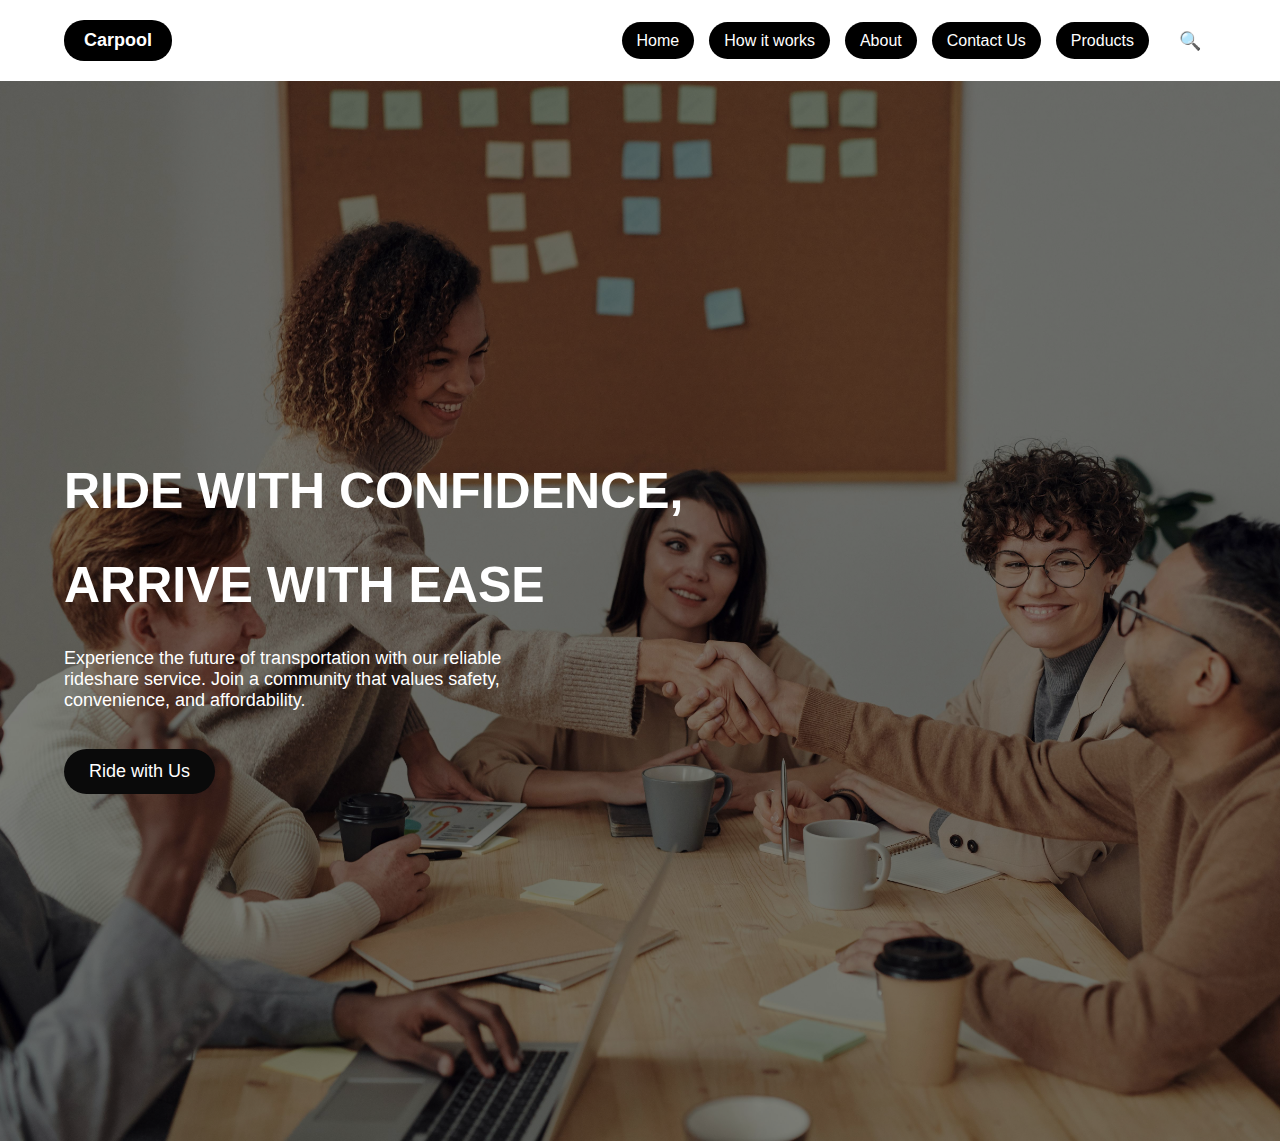
<file: index.html>
<!DOCTYPE html>
<html lang="en">
<head>
    <meta charset="UTF-8">
    <meta name="viewport" content="width=device-width, initial-scale=1.0">
    <title>Carpool - Homepage</title>
    <link rel="stylesheet" href="project.css">
</head>
<body>
    <header>
        <div class="logo">Carpool</div>
        <nav>
            <ul>
                <li><a href="index.html">Home</a></li>
                <li><a href="how-it-works.html">How it works</a></li>
                <li><a href="about-us.html">About</a></li>
                <li><a href="contact-us.html">Contact Us</a></li>
                <li><a href="products.html">Products</a></li>
                <li><a href="" class="search-icon">&#128269;</a></li>
            </ul>
        </nav>
    </header>

    <section class="hero">
        <div class="hero-content">
            <h1>RIDE WITH CONFIDENCE,</h1>
            <h1>ARRIVE WITH EASE</h1>
            <p>Experience the future of transportation with our reliable rideshare service. Join a community that values safety, convenience, and affordability.</p>
            <a href="#" class="cta-btn">Ride with Us</a>
        </div>
    </section>
</body>
</html>
</file>
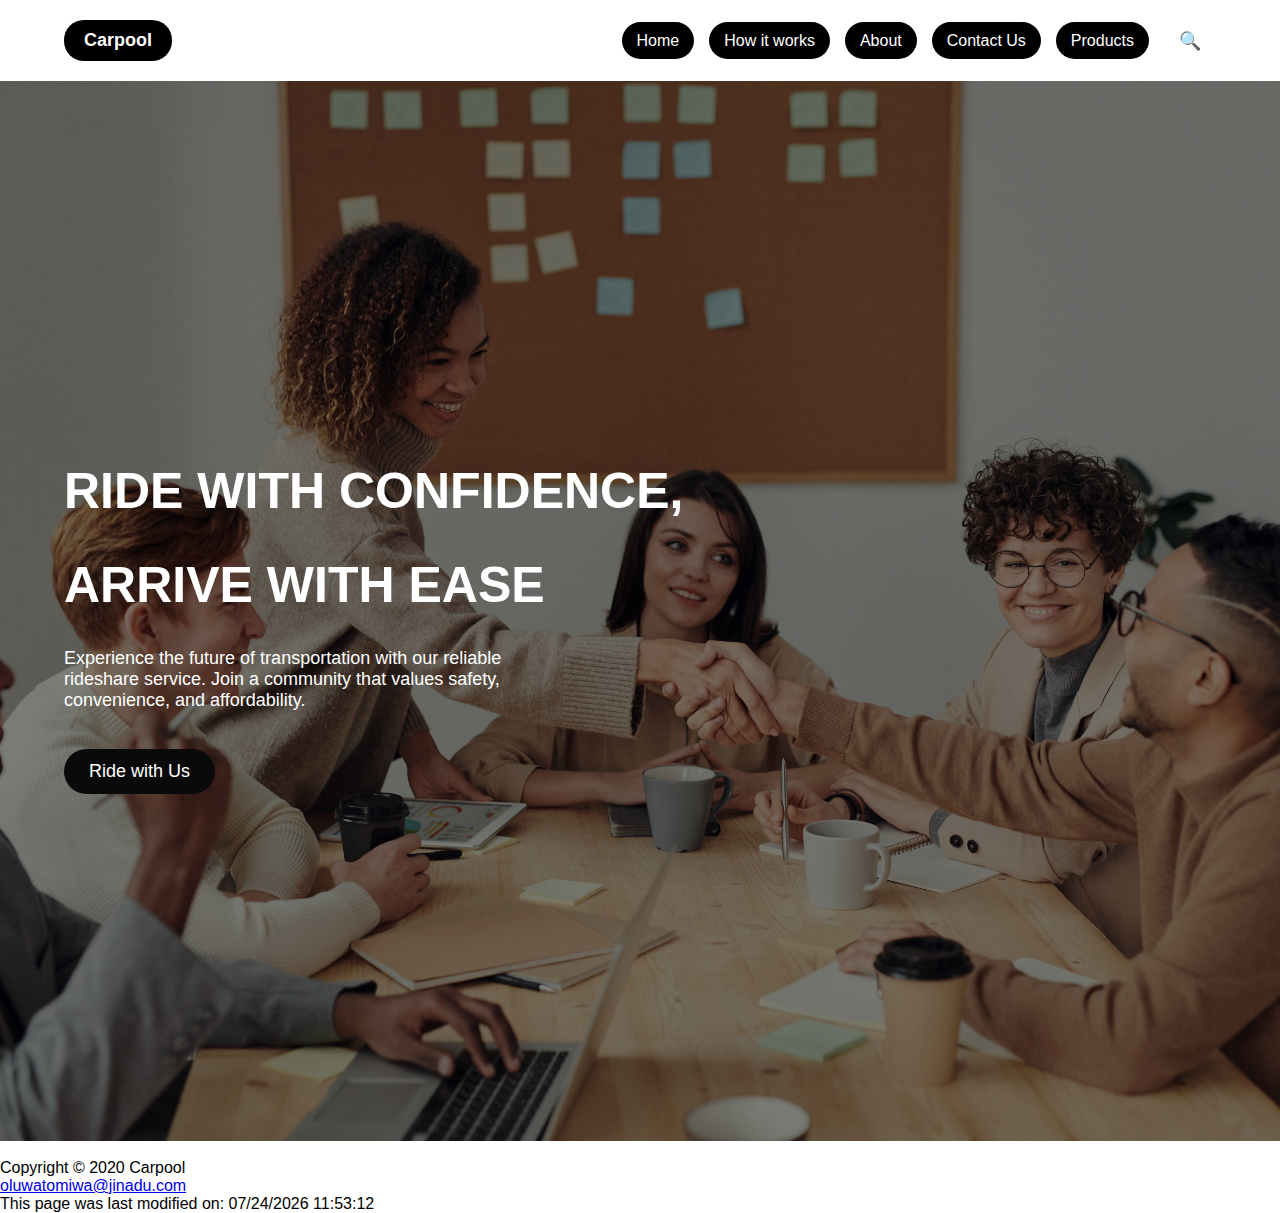
<file: CarPool Website/index.html>
<!DOCTYPE html>
<html lang="en">
<head>
    <meta charset="UTF-8">
    <meta name="viewport" content="width=device-width, initial-scale=1.0">
    <title>Carpool - Homepage</title>
    <meta name="description" content="Join Carpool, a student-friendly rideshare platform designed for safe, affordable, and convenient commuting with your peers.">
    <link rel="stylesheet" href="project.css">
</head>
<body>
    <header>
        <div class="logo">Carpool</div>
        <nav>
            <ul>
                <li><a href="index.html">Home</a></li>
                <li><a href="how-it-works.html">How it works</a></li>
                <li><a href="about-us.html">About</a></li>
                <li><a href="contact-us.html">Contact Us</a></li>
                <li><a href="products.html">Products</a></li>
                <li><a href="" class="search-icon">&#128269;</a></li>
            </ul>
        </nav>
    </header>

    <section class="hero">
        <div class="hero-content">
            <h1>RIDE WITH CONFIDENCE,</h1>
            <h1>ARRIVE WITH EASE</h1>
            <p>Experience the future of transportation with our reliable rideshare service. Join a community that values safety, convenience, and affordability.</p>
            <a href="#" class="cta-btn">Ride with Us</a>
        </div>
    </section>
    <footer>
        <br>
        Copyright &copy; 2020 Carpool<br>
        <a href="mailto:oluwatomiwa@jinadu.com">oluwatomiwa@jinadu.com</a>
        <div>
            <script>
                document.write("This page was last modified on: " + document.lastModified);
            </script>
        </div>            
    </footer>
</body>
</html>
</file>
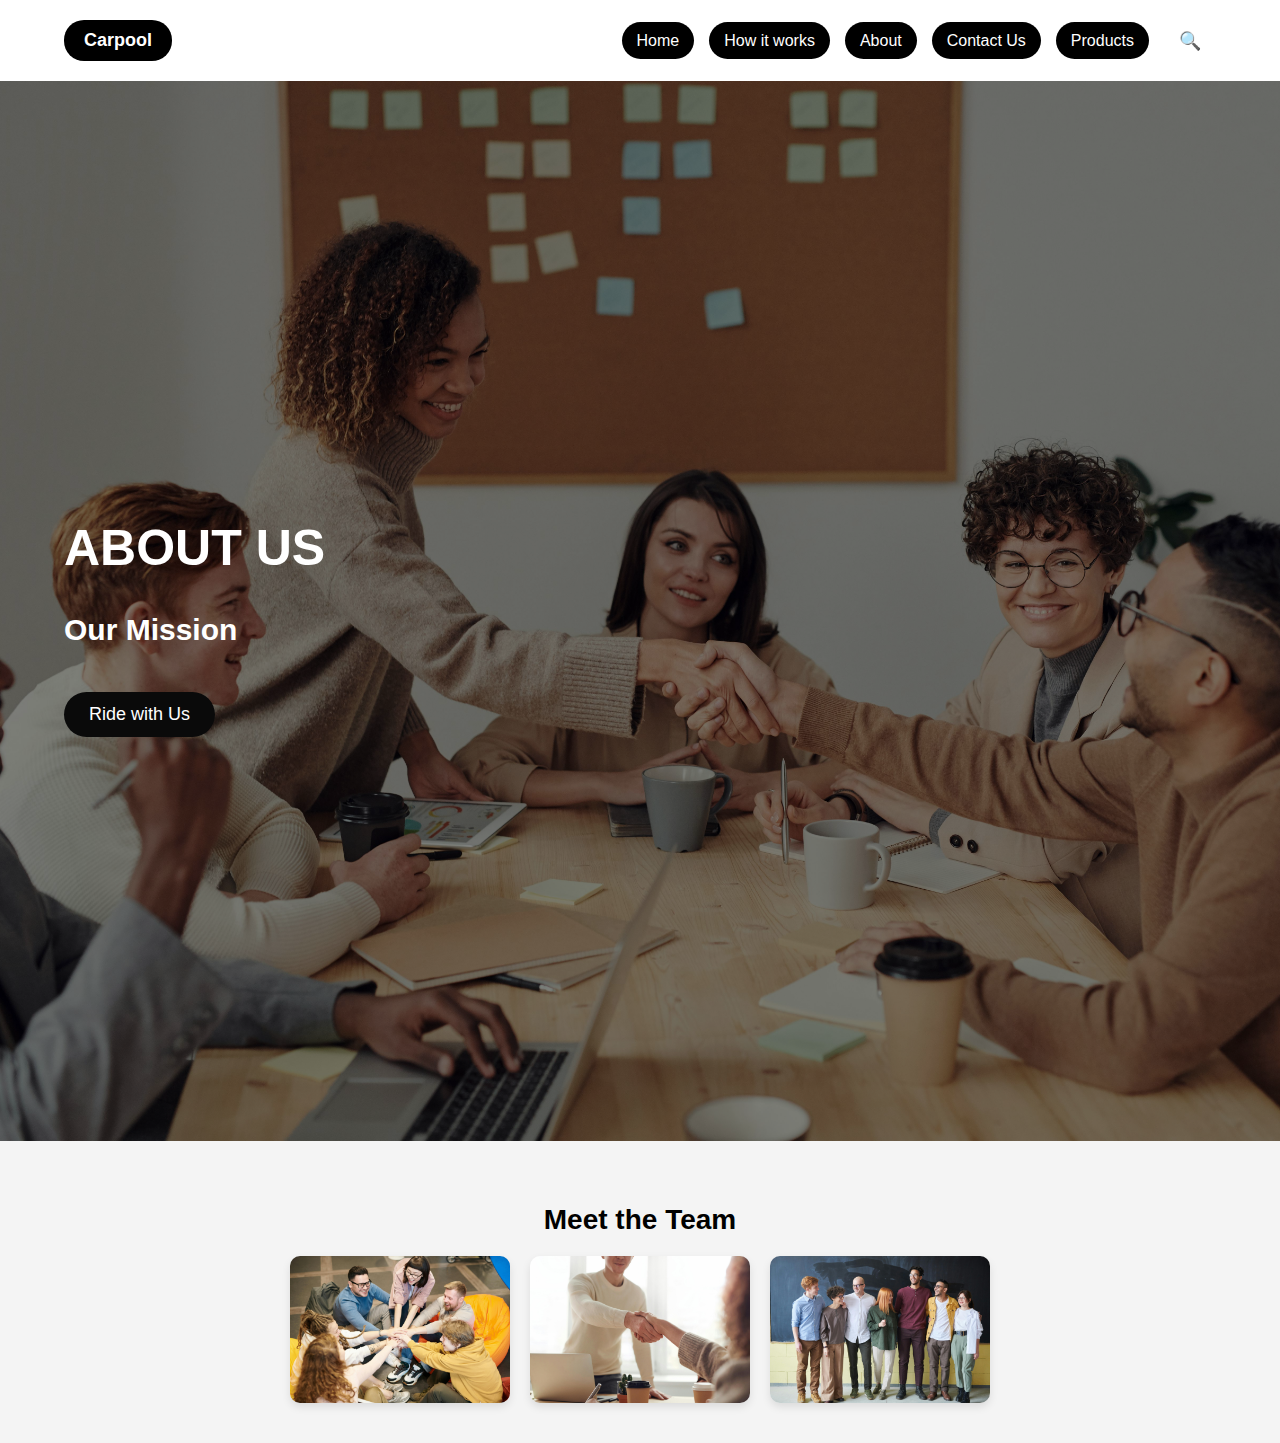
<file: about-us.html>
<!DOCTYPE html>
<html lang="en">
<head>
    <meta charset="UTF-8">
    <meta name="viewport" content="width=device-width, initial-scale=1.0">
    <title>Carpool - About Us</title>
    <link rel="stylesheet" href="project.css">
</head>
<body>
    <header>
        <div class="logo">Carpool</div>
        <nav>
            <ul>
                <li><a href="index.html">Home</a></li>
                <li><a href="how-it-works.html">How it works</a></li>
                <li><a href="about-us.html">About</a></li>
                <li><a href="contact-us.html">Contact Us</a></li>
                <li><a href="products.html">Products</a></li>
                <li><a href="" class="search-icon">&#128269;</a></li>
            </ul>
        </nav>
    </header>

    <!-- Hero Section -->
    <section class="hero">
        <div class="hero-content">
            <h1>ABOUT US</h1>
            <h2>Our Mission</h2>
            <a href="#" class="cta-btn">Ride with Us</a>
        </div>
    </section>

    <!-- Image Gallery Section -->
    <section class="image-gallery">
        <h2 style="text-align: center;">Meet the Team</h2>
        <div class="gallery-row">
            <img src="team1.jpg" alt="Team Member 1">
            <img src="team2.jpg" alt="Team Member 2">
            <img src="team3.jpg" alt="Team Member 3">
        </div>
    </section>
</body>
</html>
</file>
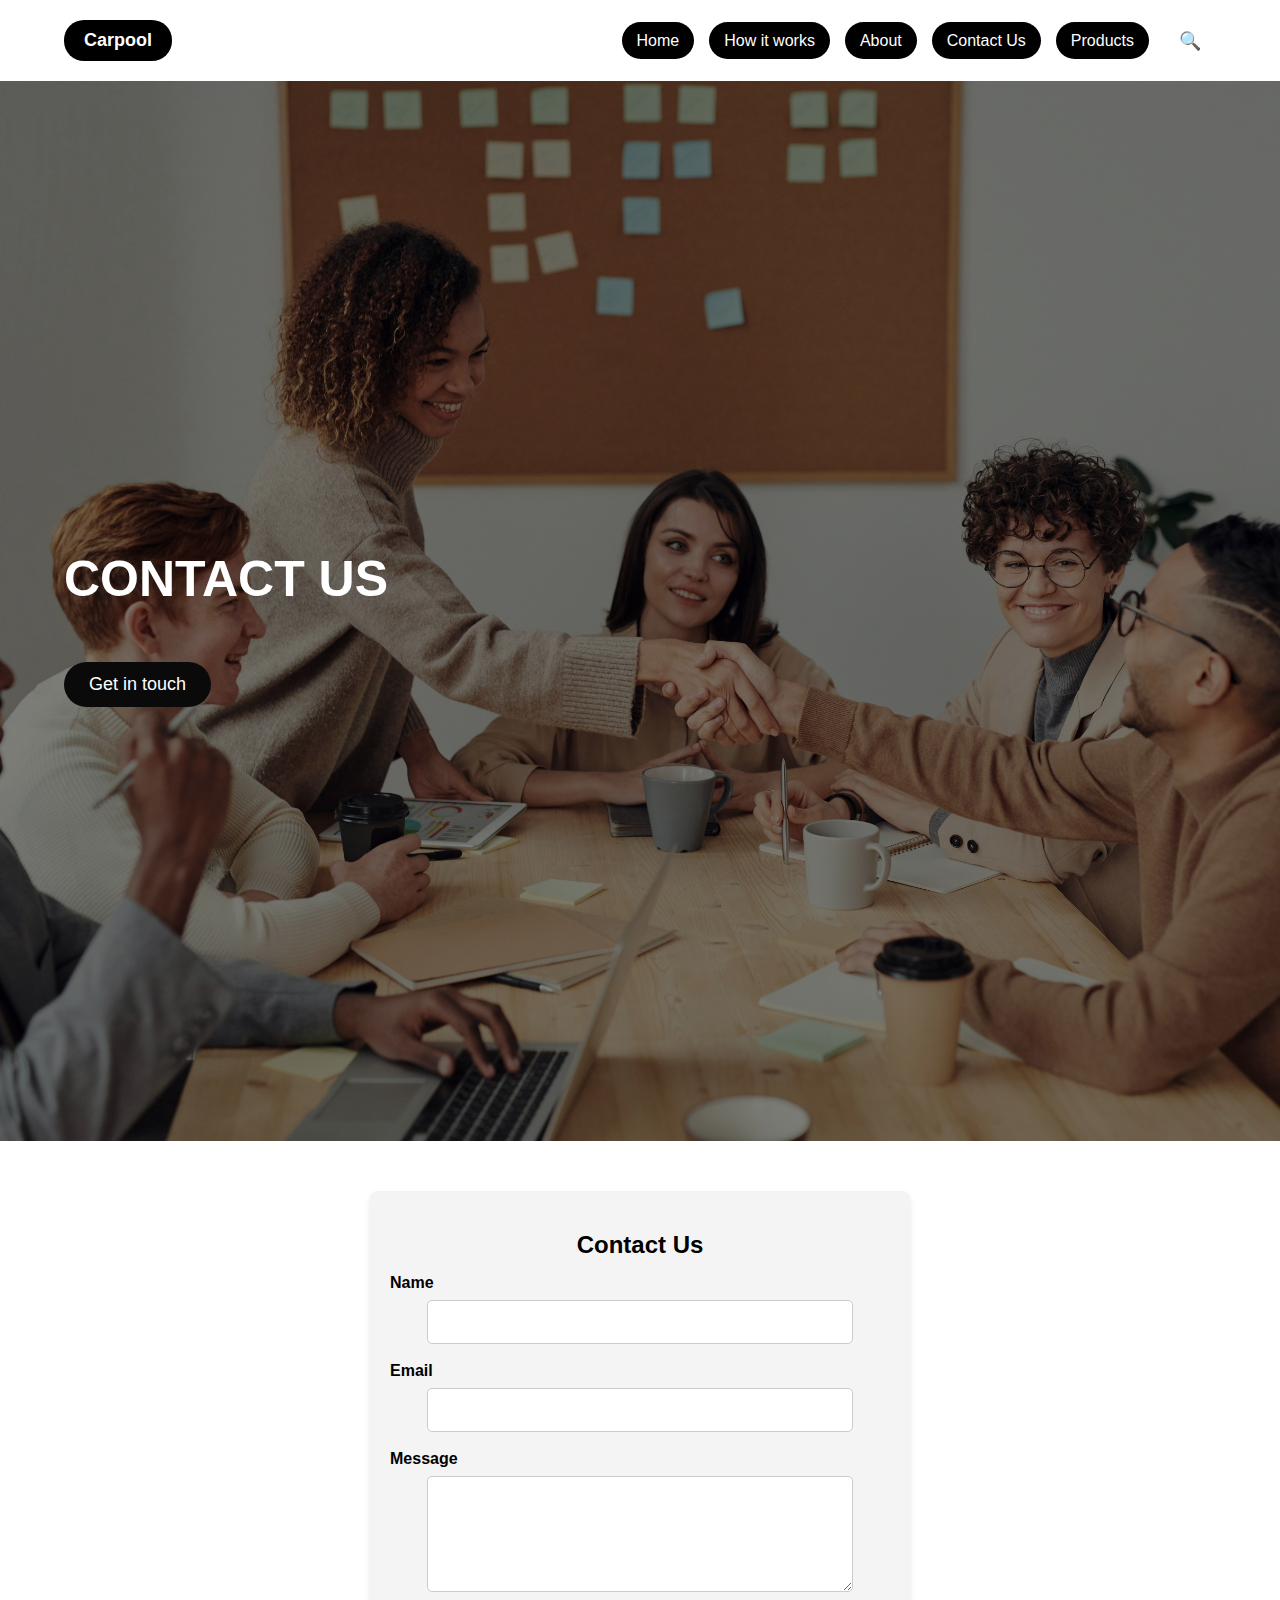
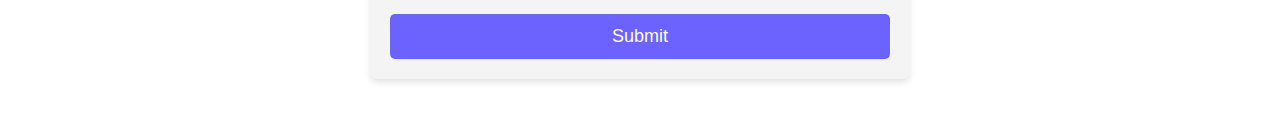
<file: contact-us.html>
<!DOCTYPE html>
<html lang="en">
<head>
    <meta charset="UTF-8">
    <meta name="viewport" content="width=device-width, initial-scale=1.0">
    <title>Carpool - Contact Us</title>
    <link rel="stylesheet" href="project.css">
</head>
<body>
    <header>
        <div class="logo">Carpool</div>
        <nav>
            <ul>
                <li><a href="index.html">Home</a></li>
                <li><a href="how-it-works.html">How it works</a></li>
                <li><a href="about-us.html">About</a></li>
                <li><a href="contact-us.html">Contact Us</a></li>
                <li><a href="products.html">Products</a></li>
                <li><a href="" class="search-icon">&#128269;</a></li>
            </ul>
        </nav>
    </header>

    <section class="hero">
        <div class="hero-content">
            <h1>CONTACT US</h1>
            <a href="#contact-form" class="cta-btn">Get in touch</a>
        </div>
    </section>

    <section id="contact-form" class="form-container">
        <h2>Contact Us</h2>
        <form method="post" action="https://webdevbasics.net/scripts/demo.php">
            <label for="name">Name</label>
            <input type="text" id="name" name="name" required>

            <label for="email">Email</label>
            <input type="email" id="email" name="email" required>

            <label for="message">Message</label>
            <textarea id="message" name="message" rows="5" required></textarea>

            <button type="submit">Submit</button>
        </form>
    </section>
</body>
</html>
</file>
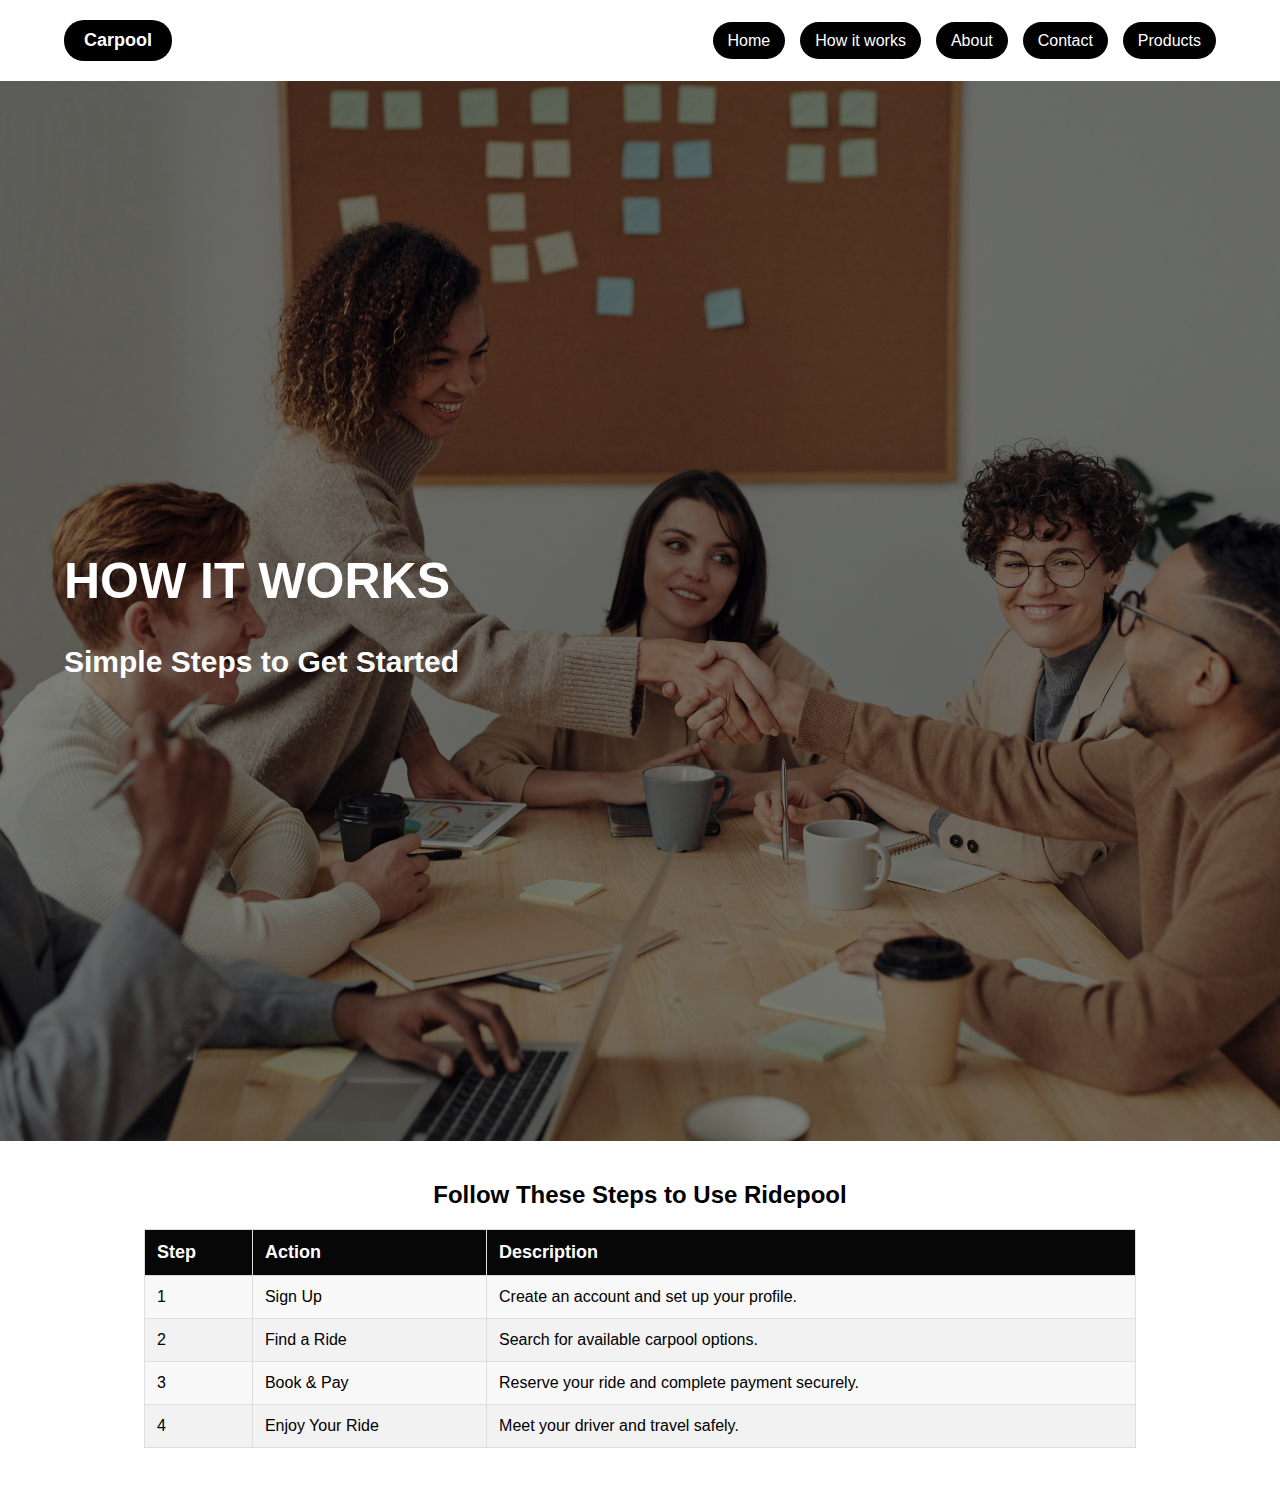
<file: how-it-works.html>
<!DOCTYPE html>
<html lang="en">
<head>
    <meta charset="UTF-8">
    <meta name="viewport" content="width=device-width, initial-scale=1.0">
    <title>How It Works - Carpool</title>
    <link rel="stylesheet" href="project.css">
</head>
<body>
    <header>
        <div class="logo">Carpool</div>
        <nav>
            <ul>
                <li><a href="index.html">Home</a></li>
                <li><a href="how-it-works.html">How it works</a></li>
                <li><a href="about-us.html">About</a></li>
                <li><a href="contact-us.html">Contact</a></li>
                <li><a href="products.html">Products</a></li>
            </ul>
        </nav>
    </header>

    <section class="hero">
        <div class="hero-content">
            <h1>HOW IT WORKS</h1>
            <h2>Simple Steps to Get Started</h2>
        </div>
    </section>

    <section class="steps">
        <h2>Follow These Steps to Use Ridepool</h2>
        <table class="how-it-works-table">
            <thead>
                <tr>
                    <th>Step</th>
                    <th>Action</th>
                    <th>Description</th>
                </tr>
            </thead>
            <tbody>
                <tr>
                    <td>1</td>
                    <td>Sign Up</td>
                    <td>Create an account and set up your profile.</td>
                </tr>
                <tr>
                    <td>2</td>
                    <td>Find a Ride</td>
                    <td>Search for available carpool options.</td>
                </tr>
                <tr>
                    <td>3</td>
                    <td>Book & Pay</td>
                    <td>Reserve your ride and complete payment securely.</td>
                </tr>
                <tr>
                    <td>4</td>
                    <td>Enjoy Your Ride</td>
                    <td>Meet your driver and travel safely.</td>
                </tr>
            </tbody>
        </table>
    </section>
</body>
</html>
</file>
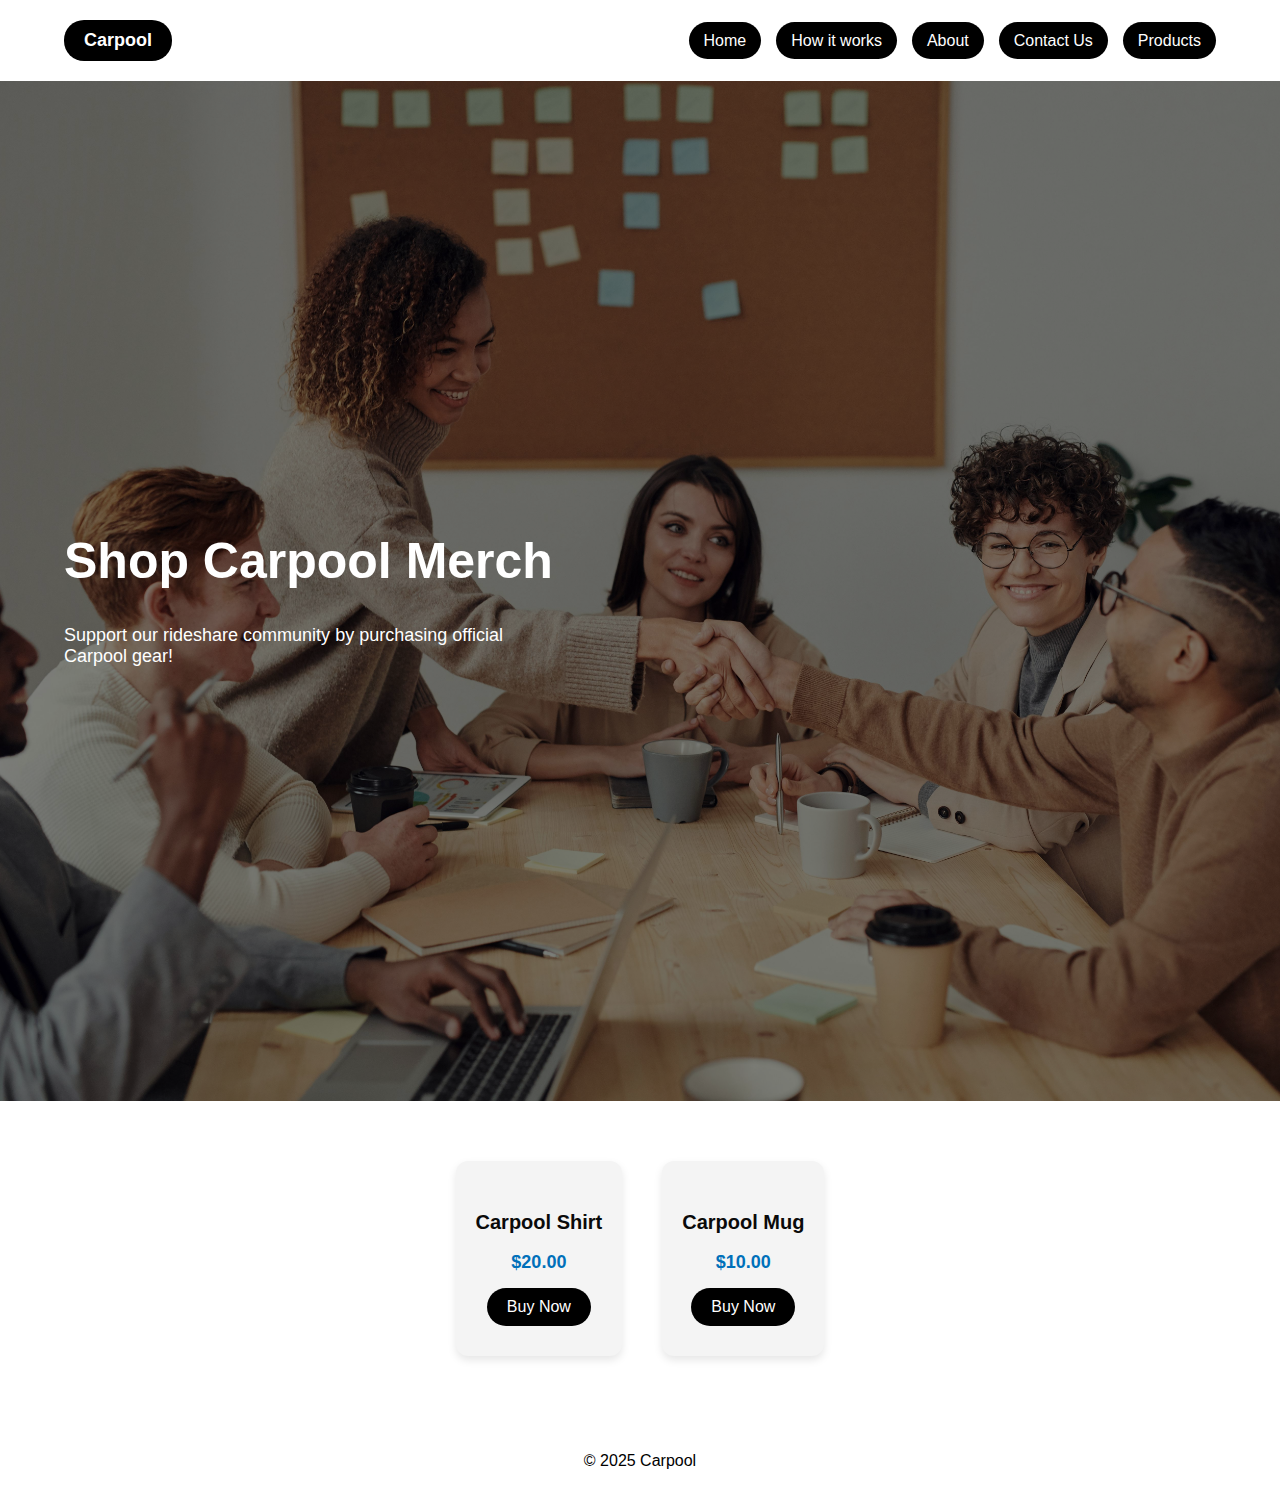
<file: products.html>
<!DOCTYPE html>
<html lang="en">
<head>
  <meta charset="UTF-8" />
  <meta name="viewport" content="width=device-width, initial-scale=1.0" />
  <title>Carpool - Products</title>
  <link rel="stylesheet" href="project.css" />
</head>
<body>
  <header>
    <div class="logo">Carpool</div>
    <nav>
      <ul>
        <li><a href="index.html">Home</a></li>
        <li><a href="how-it-works.html">How it works</a></li>
        <li><a href="about-us.html">About</a></li>
        <li><a href="contact-us.html">Contact Us</a></li>
        <li><a href="products.html" class="active">Products</a></li>
      </ul>
    </nav>
  </header>

  <!-- Hero Section with White Text on Dark Background -->
  <section class="hero product-hero">
    <div class="hero-content">
      <h1>Shop Carpool Merch</h1>
      <p>Support our rideshare community by purchasing official Carpool gear!</p>
    </div>
  </section>

  <!-- Products List -->
  <main class="products-section">
    <div class="product-card">
      <div class="product-info">
        <h3>Carpool Shirt</h3>
        <p class="price">$20.00</p>
        <form action="https://www.paypal.com/cgi-bin/webscr" method="post" target="_blank">
          <input type="hidden" name="cmd" value="_xclick" />
          <input type="hidden" name="business" value="soapier-sheave.6j@icloud.com" />
          <input type="hidden" name="item_name" value="Carpool Shirt" />
          <input type="hidden" name="amount" value="20.00" />
          <input type="hidden" name="currency_code" value="USD" />
          <input type="submit" value="Buy Now" class="paypal-button" />
        </form>
      </div>
    </div>

    <div class="product-card">
      <div class="product-info">
        <h3>Carpool Mug</h3>
        <p class="price">$10.00</p>
        <form action="https://www.paypal.com/cgi-bin/webscr" method="post" target="_blank">
          <input type="hidden" name="cmd" value="_xclick" />
          <input type="hidden" name="business" value="soapier-sheave.6j@icloud.com" />
          <input type="hidden" name="item_name" value="Carpool Mug" />
          <input type="hidden" name="amount" value="10.00" />
          <input type="hidden" name="currency_code" value="USD" />
          <input type="submit" value="Buy Now" class="paypal-button" />
        </form>
      </div>
    </div>
  </main>

  <footer>
    <p style="text-align:center; padding: 20px;">&copy; 2025 Carpool</p>
  </footer>
</body>
</html>
</file>
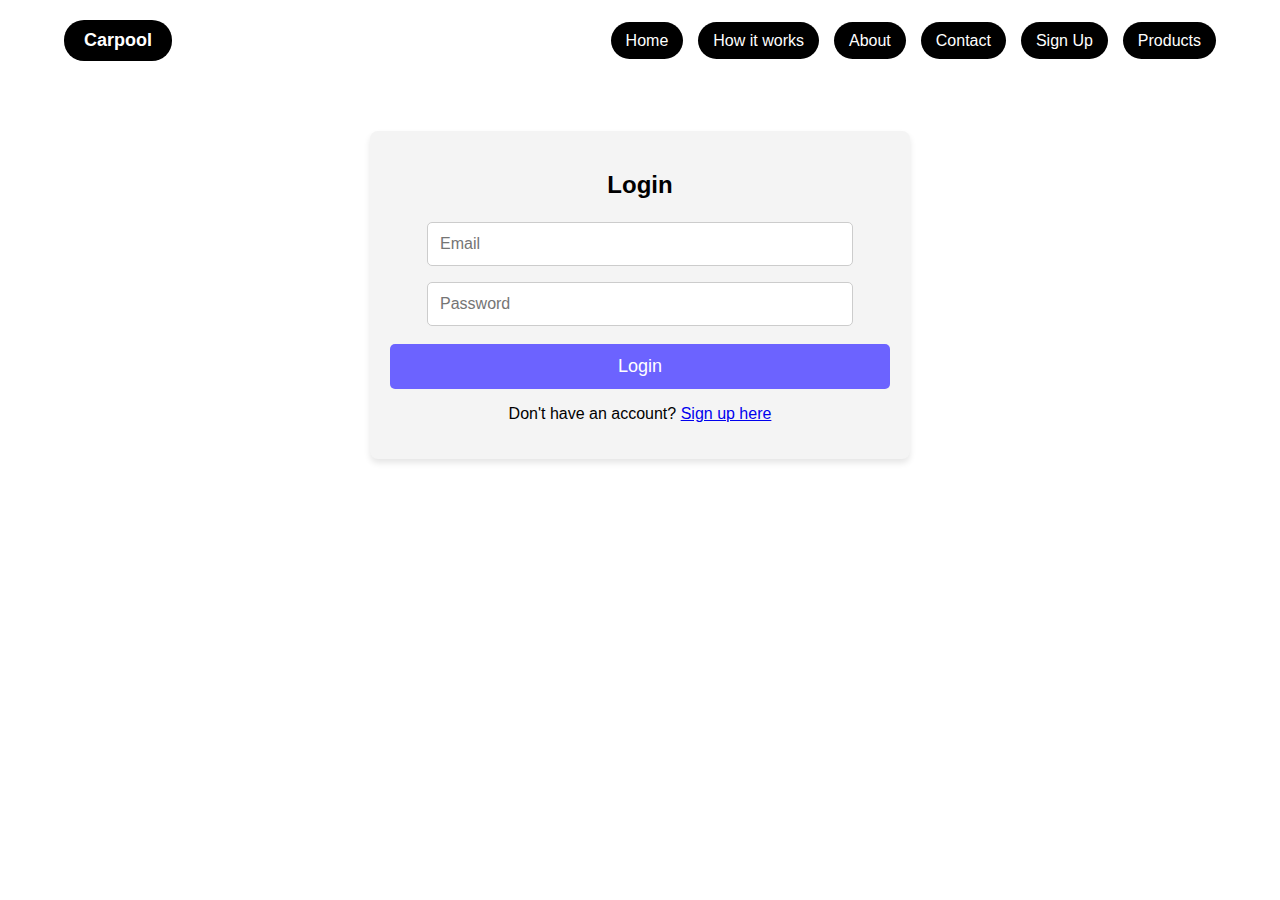
<file: sign-up-login.html>
<!DOCTYPE html>
<html lang="en">
<head>
    <meta charset="UTF-8">
    <meta name="viewport" content="width=device-width, initial-scale=1.0">
    <title>Carpool - Login</title>
    <link rel="stylesheet" href="project.css">
</head>
<body>
    <header>
        <div class="logo">Carpool</div>
        <nav>
            <ul>
                <li><a href="index.html">Home</a></li>
                <li><a href="how-it-works.html">How it works</a></li>
                <li><a href="about-us.html">About</a></li>
                <li><a href="contact-us.html">Contact</a></li>
                <li><a href="signup.html">Sign Up</a></li>
                <li><a href="products.html">Products</a></li>
            </ul>
        </nav>
    </header>

    <section class="form-container">
        <h2>Login</h2>
        <form action="login-process.php" method="POST">
            <input type="email" name="email" placeholder="Email" required>
            <input type="password" name="password" placeholder="Password" required>
            <button type="submit">Login</button>
        </form>
        <p>Don't have an account? <a href="sign-up-login.html">Sign up here</a></p>
    </section>
</body>
</html>
</file>
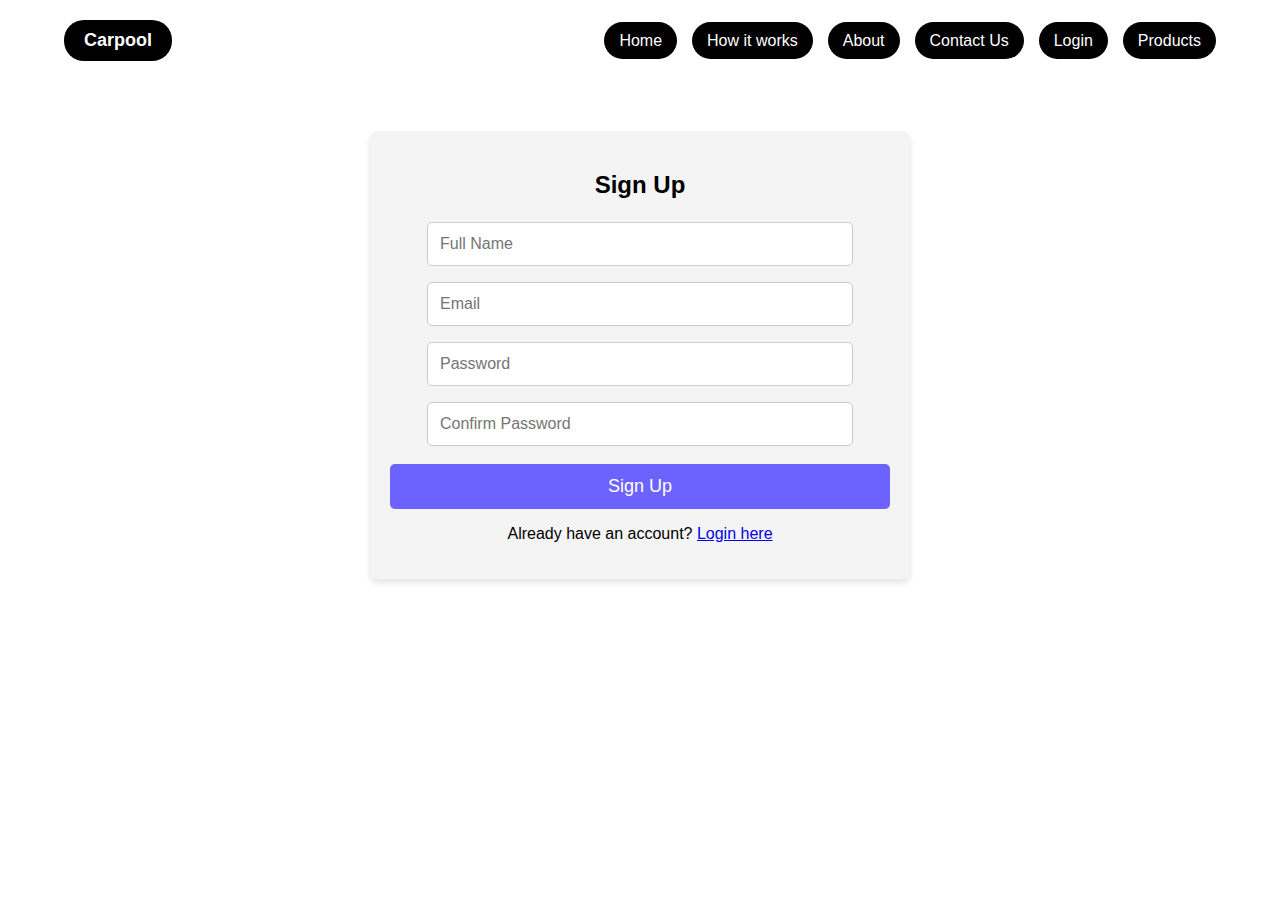
<file: signup.html>
<!DOCTYPE html>
<html lang="en">
<head>
    <meta charset="UTF-8">
    <meta name="viewport" content="width=device-width, initial-scale=1.0">
    <title>Carpool - Sign Up</title>
    <link rel="stylesheet" href="project.css">
</head>
<body>
    <header>
        <div class="logo">Carpool</div>
        <nav>
            <ul>
                <li><a href="index.html">Home</a></li>
                <li><a href="how-it-works.html">How it works</a></li>
                <li><a href="about-us.html">About</a></li>
                <li><a href="contact-us.html">Contact Us</a></li>
                <li><a href="login.html">Login</a></li>
                <li><a href="products.html">Products</a></li>
            </ul>
        </nav>
    </header>

    <section class="form-container">
        <h2>Sign Up</h2>
        <form action="signup-process.php" method="POST">
            <input type="text" name="fullname" placeholder="Full Name" required>
            <input type="email" name="email" placeholder="Email" required>
            <input type="password" name="password" placeholder="Password" required>
            <input type="password" name="confirm_password" placeholder="Confirm Password" required>
            <button type="submit">Sign Up</button>
        </form>
        <p>Already have an account? <a href="login.html">Login here</a></p>
    </section>
</body>
</html>
</file>
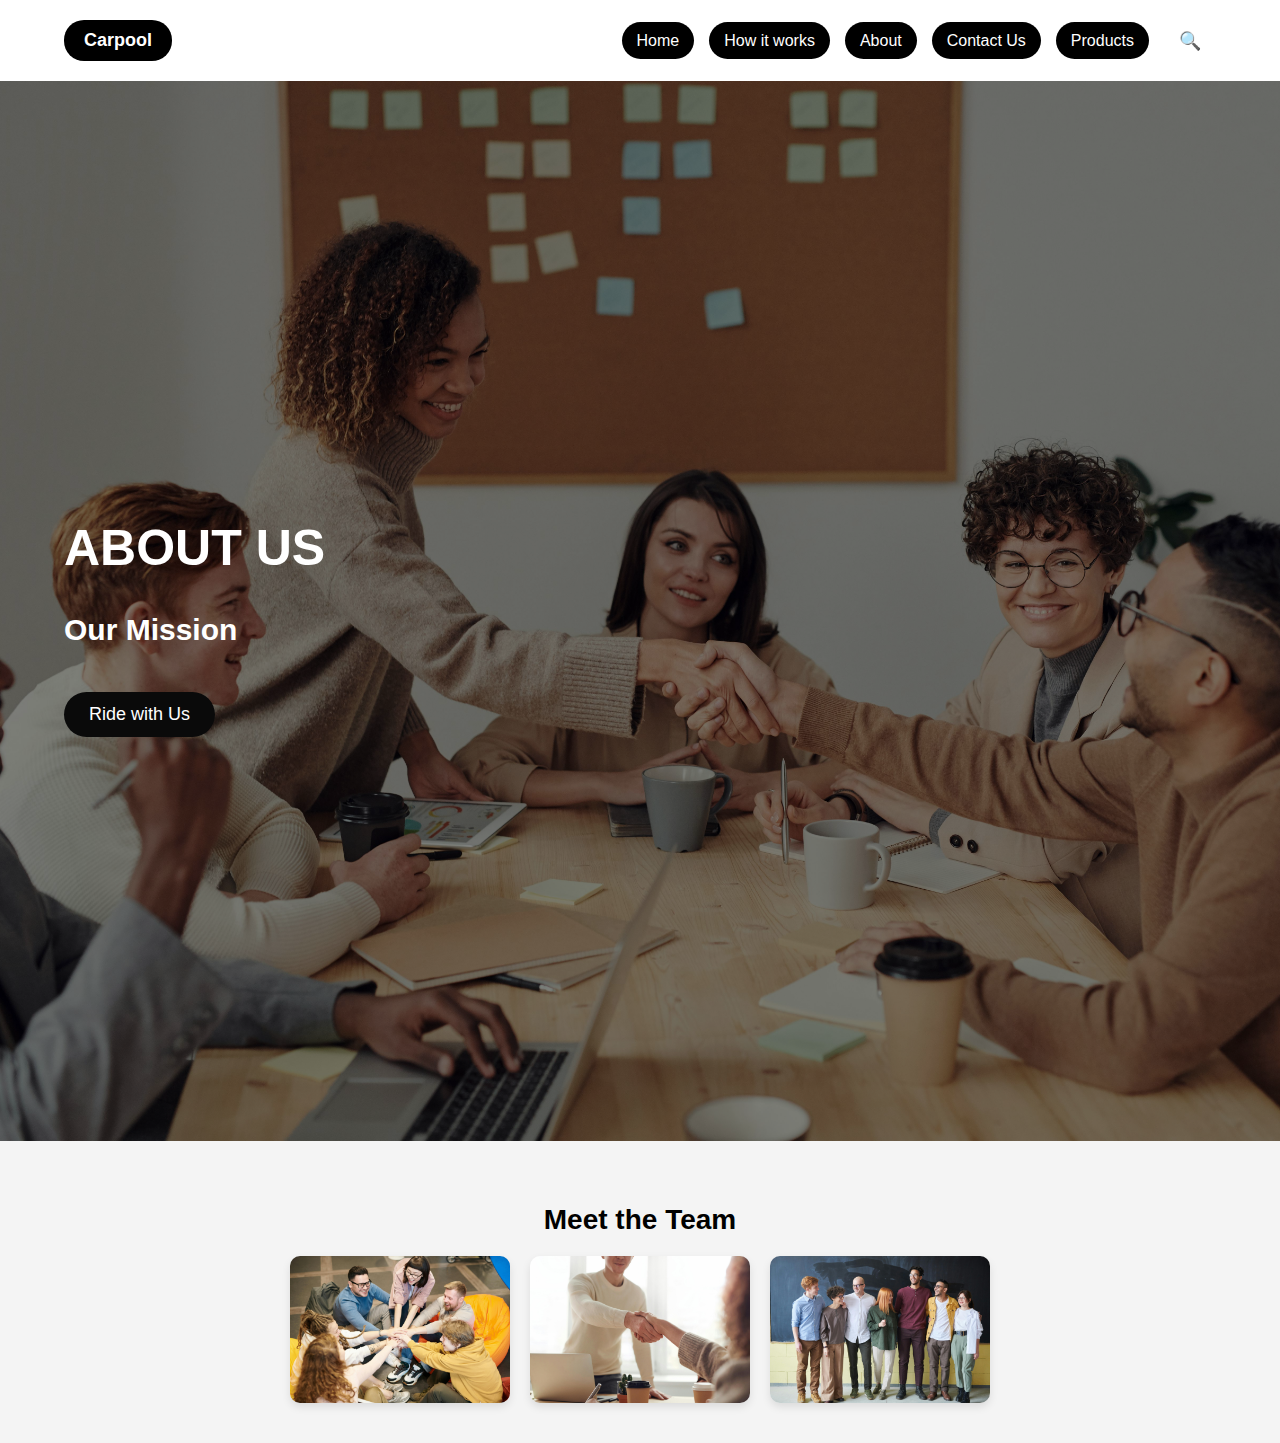
<file: CarPool Website/about-us.html>
<!DOCTYPE html>
<html lang="en">
<head>
    <meta charset="UTF-8">
    <meta name="viewport" content="width=device-width, initial-scale=1.0">
    <title>Carpool - About Us</title>
    <meta name="description" content="Learn about Carpool's mission to create a reliable and community-driven ridesharing solution for students and daily commuters.">
    <link rel="stylesheet" href="project.css">
</head>
<body>
    <header>
        <div class="logo">Carpool</div>
        <nav>
            <ul>
                <li><a href="index.html">Home</a></li>
                <li><a href="how-it-works.html">How it works</a></li>
                <li><a href="about-us.html">About</a></li>
                <li><a href="contact-us.html">Contact Us</a></li>
                <li><a href="products.html">Products</a></li>
                <li><a href="" class="search-icon">&#128269;</a></li>
            </ul>
        </nav>
    </header>

    <!-- Hero Section -->
    <section class="hero">
        <div class="hero-content">
            <h1>ABOUT US</h1>
            <h2>Our Mission</h2>
            <a href="#" class="cta-btn">Ride with Us</a>
        </div>
    </section>

    <!-- Image Gallery Section -->
    <section class="image-gallery">
        <h2 style="text-align: center;">Meet the Team</h2>
        <div class="gallery-row">
            <img src="team1.jpg" alt="Team Member 1">
            <img src="team2.jpg" alt="Team Member 2">
            <img src="team3.jpg" alt="Team Member 3">
        </div>
    </section>
</body>
</html>
</file>
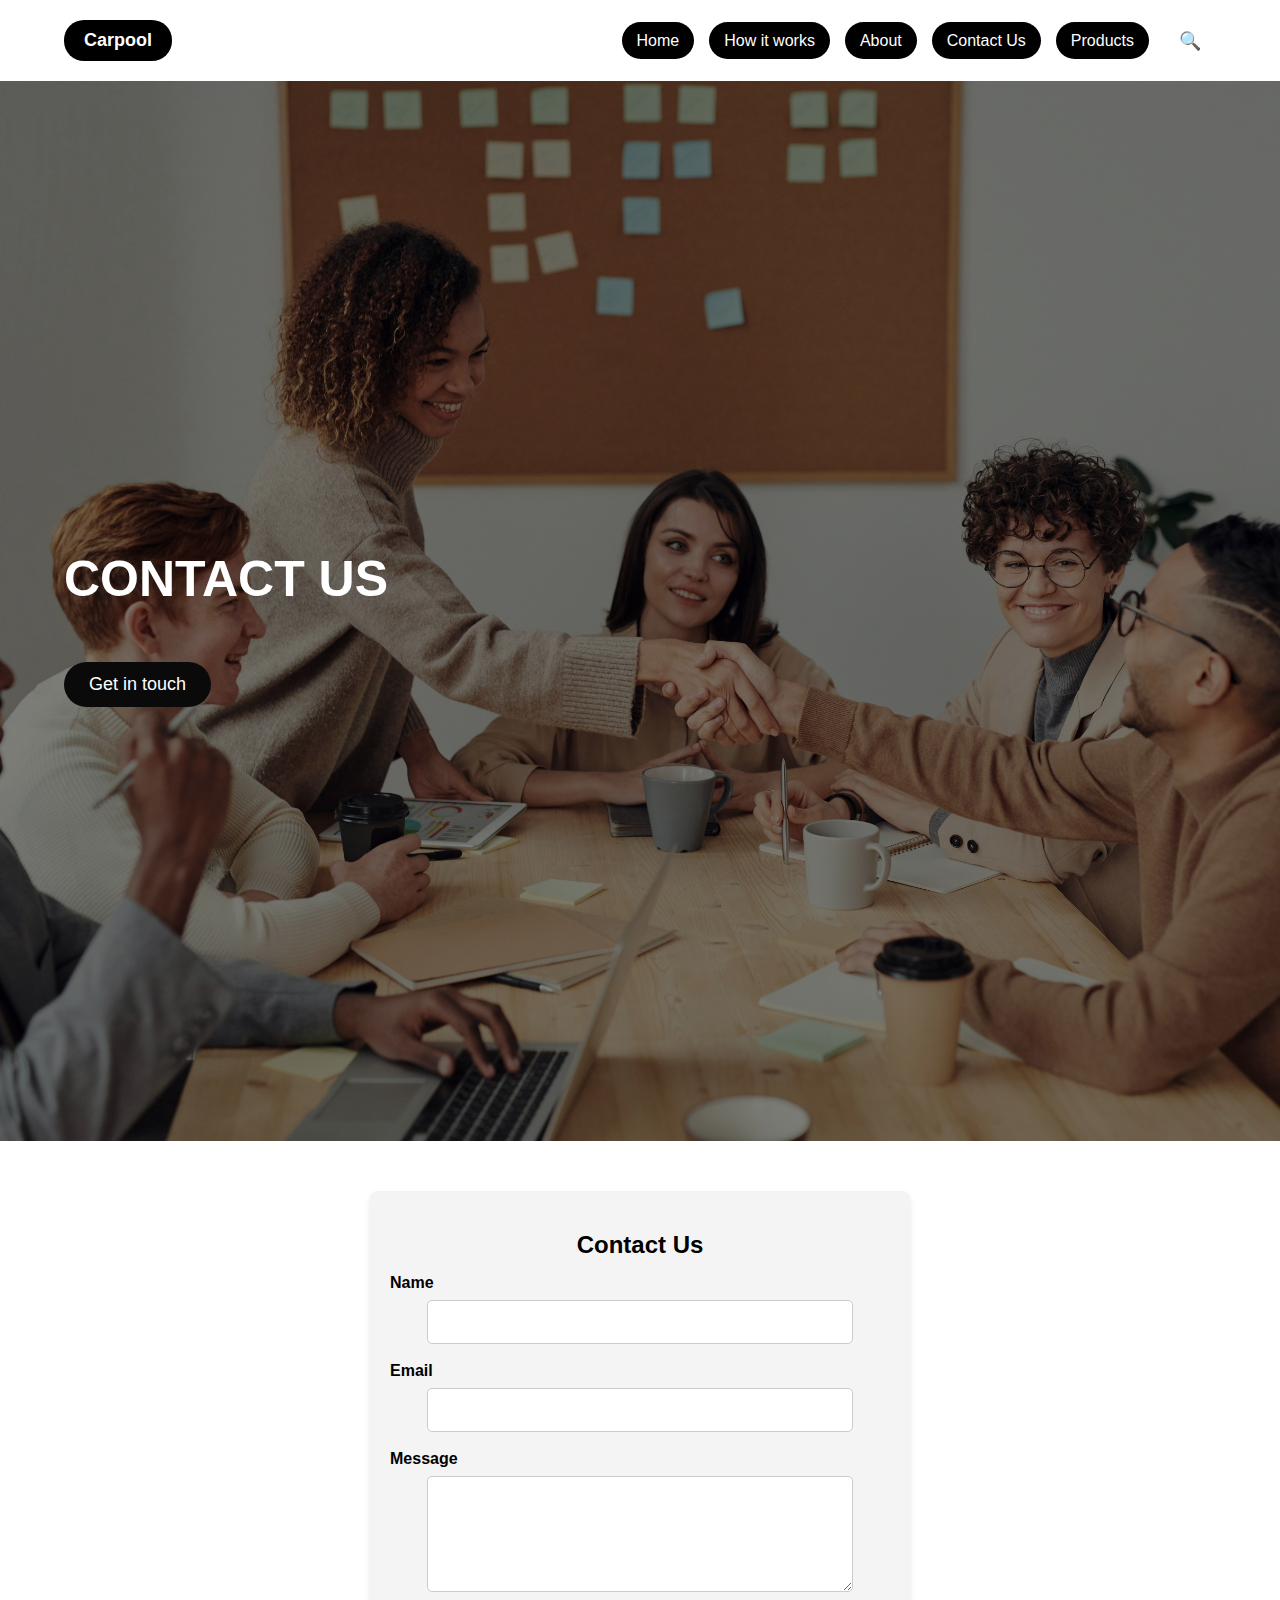
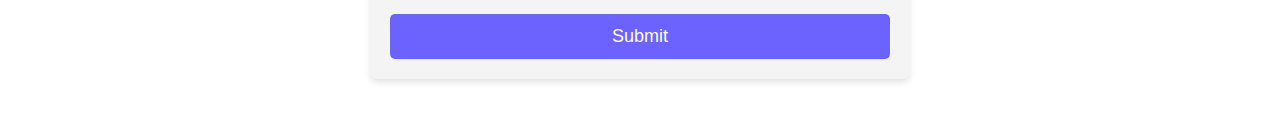
<file: CarPool Website/contact-us.html>
<!DOCTYPE html>
<html lang="en">
<head>
    <meta charset="UTF-8">
    <meta name="viewport" content="width=device-width, initial-scale=1.0">
    <title>Carpool - Contact Us</title>
    <meta name="description" content="Get in touch with the Carpool team. We'd love to hear your questions, suggestions, or concerns about our rideshare platform.">
    <link rel="stylesheet" href="project.css">
</head>
<body>
    <header>
        <div class="logo">Carpool</div>
        <nav>
            <ul>
                <li><a href="index.html">Home</a></li>
                <li><a href="how-it-works.html">How it works</a></li>
                <li><a href="about-us.html">About</a></li>
                <li><a href="contact-us.html">Contact Us</a></li>
                <li><a href="products.html">Products</a></li>
                <li><a href="" class="search-icon">&#128269;</a></li>
            </ul>
        </nav>
    </header>

    <section class="hero">
        <div class="hero-content">
            <h1>CONTACT US</h1>
            <a href="#contact-form" class="cta-btn">Get in touch</a>
        </div>
    </section>

    <section id="contact-form" class="form-container">
        <h2>Contact Us</h2>
        <form method="post" action="https://webdevbasics.net/scripts/demo.php">
            <label for="name">Name</label>
            <input type="text" id="name" name="name" required>

            <label for="email">Email</label>
            <input type="email" id="email" name="email" required>

            <label for="message">Message</label>
            <textarea id="message" name="message" rows="5" required></textarea>

            <button type="submit">Submit</button>
        </form>
    </section>
    <script>
        document.querySelector("a[href='#contact-form']").addEventListener("click", function (e) {
          e.preventDefault();
          document.querySelector("#contact-form").scrollIntoView({ behavior: "smooth" });
        });
        document.querySelector("form").addEventListener("submit", function () {
          alert("Thank you for reaching out! We will get back to you soon.");
        });
      </script>
      </body>
      </html>
</file>
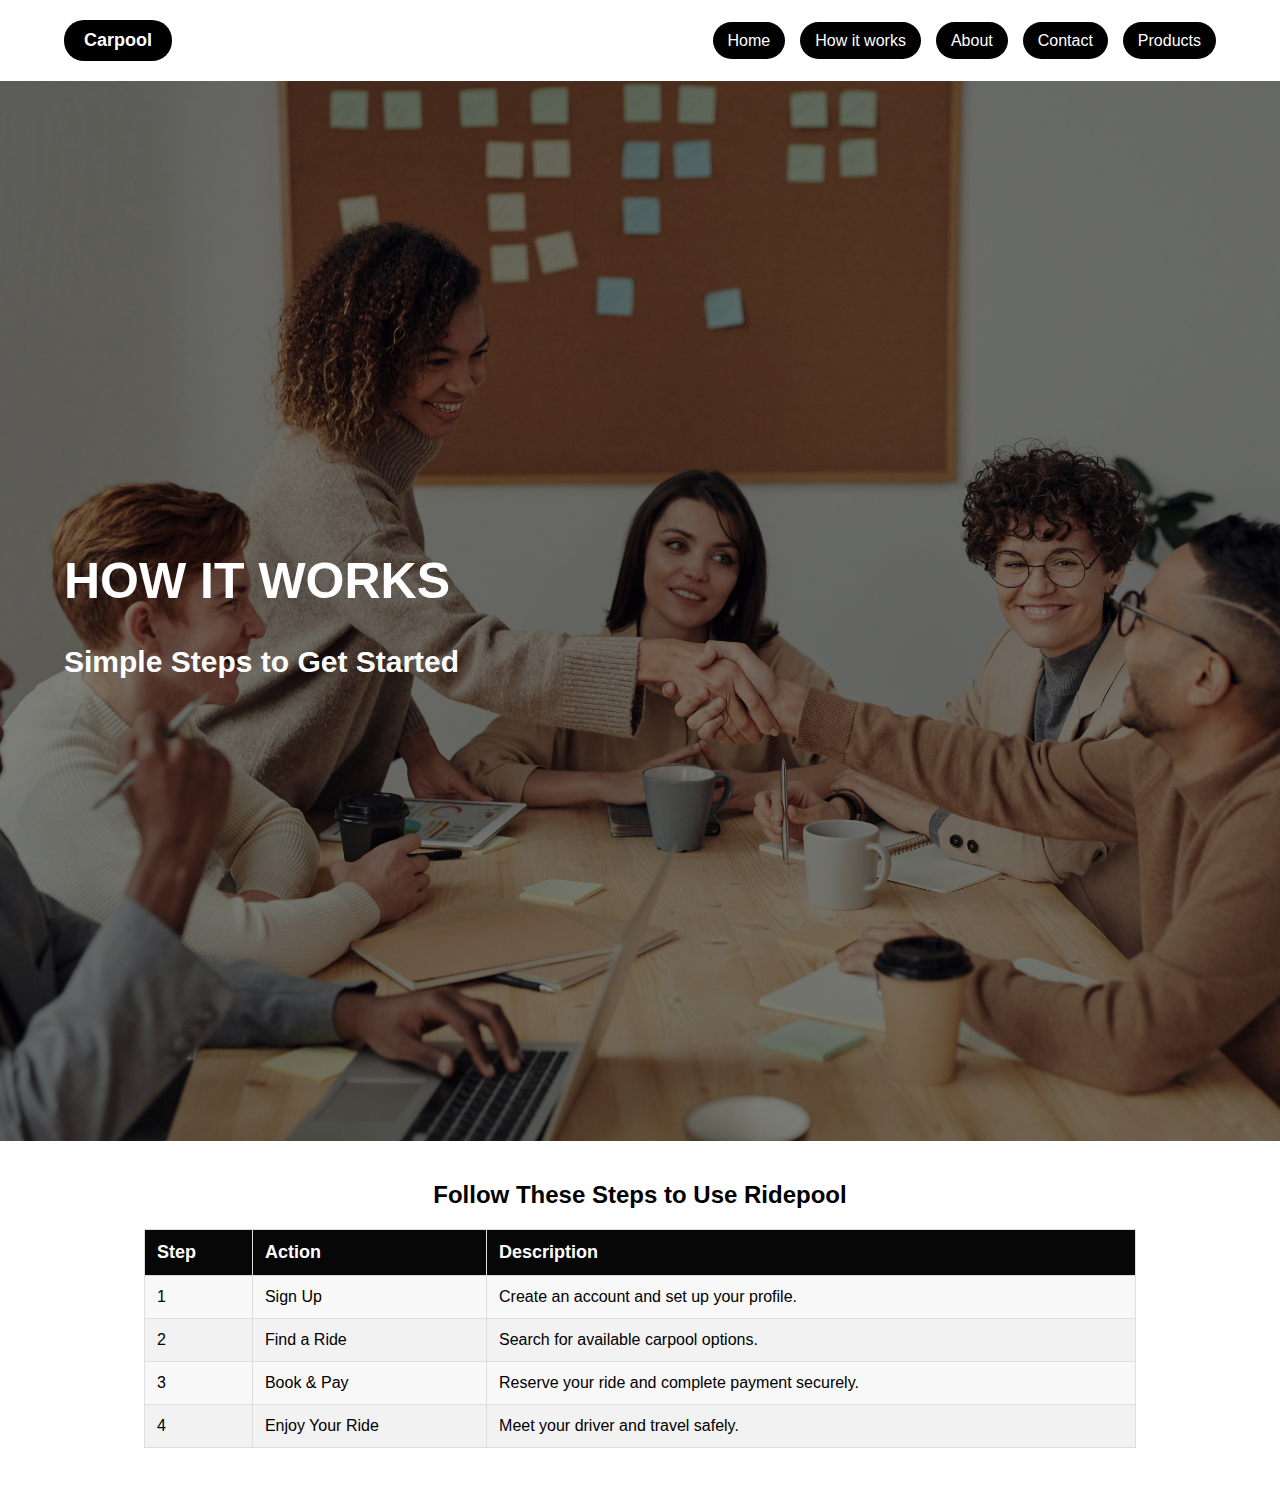
<file: CarPool Website/how-it-works.html>
<!DOCTYPE html>
<html lang="en">
<head>
    <meta charset="UTF-8">
    <meta name="viewport" content="width=device-width, initial-scale=1.0">
    <title>How It Works - Carpool</title>
    <meta name="description" content="Discover how Carpool works—learn how to sign up, find a ride, book it, and travel safely with fellow students and commuters.">
    <link rel="stylesheet" href="project.css">
</head>
<body>
    <header>
        <div class="logo">Carpool</div>
        <nav>
            <ul>
                <li><a href="index.html">Home</a></li>
                <li><a href="how-it-works.html">How it works</a></li>
                <li><a href="about-us.html">About</a></li>
                <li><a href="contact-us.html">Contact</a></li>
                <li><a href="products.html">Products</a></li>
            </ul>
        </nav>
    </header>

    <section class="hero">
        <div class="hero-content">
            <h1>HOW IT WORKS</h1>
            <h2>Simple Steps to Get Started</h2>
        </div>
    </section>

    <section class="steps">
        <h2>Follow These Steps to Use Ridepool</h2>
        <table class="how-it-works-table">
            <thead>
                <tr>
                    <th>Step</th>
                    <th>Action</th>
                    <th>Description</th>
                </tr>
            </thead>
            <tbody>
                <tr>
                    <td>1</td>
                    <td>Sign Up</td>
                    <td>Create an account and set up your profile.</td>
                </tr>
                <tr>
                    <td>2</td>
                    <td>Find a Ride</td>
                    <td>Search for available carpool options.</td>
                </tr>
                <tr>
                    <td>3</td>
                    <td>Book & Pay</td>
                    <td>Reserve your ride and complete payment securely.</td>
                </tr>
                <tr>
                    <td>4</td>
                    <td>Enjoy Your Ride</td>
                    <td>Meet your driver and travel safely.</td>
                </tr>
            </tbody>
        </table>
    </section>
</body>
</html>
</file>
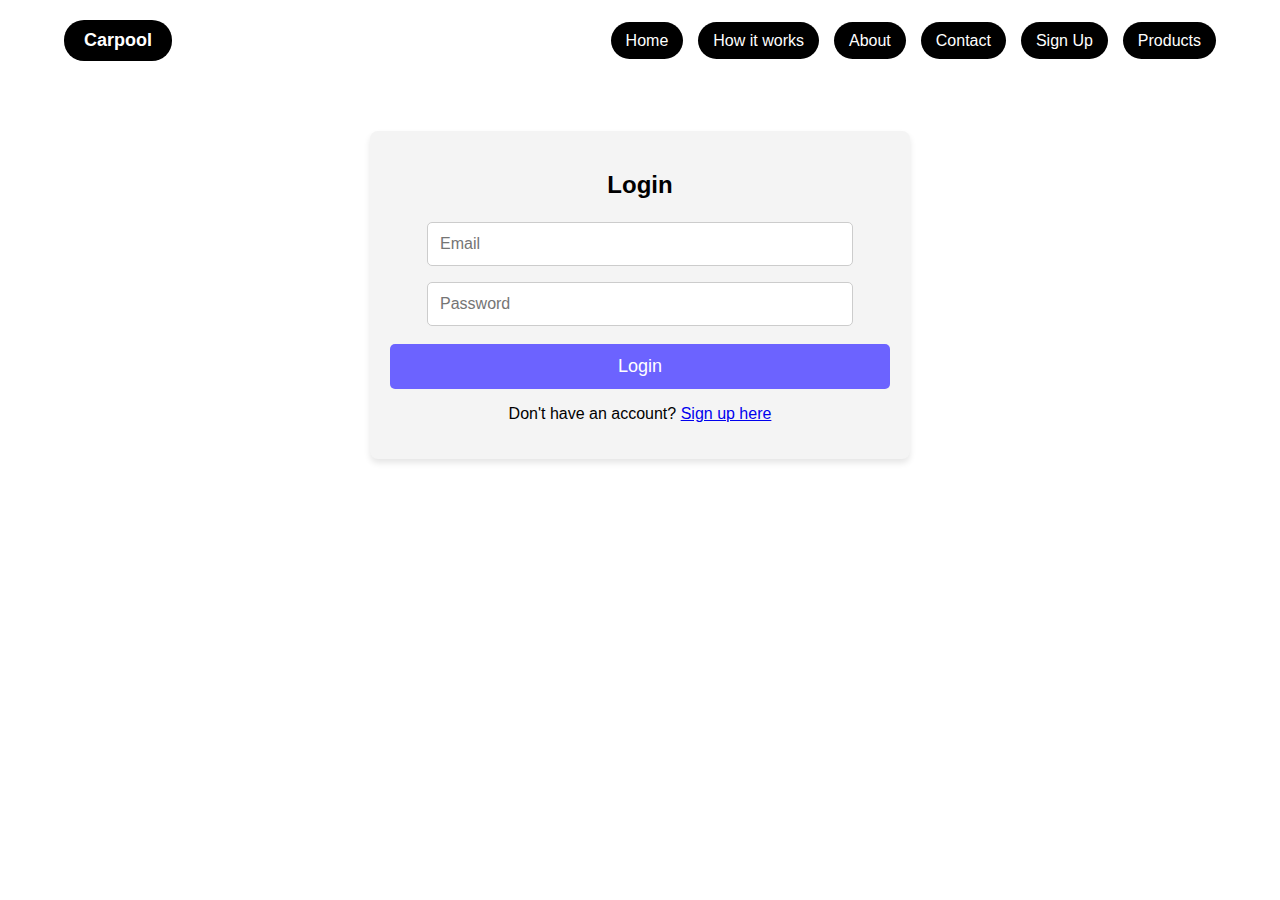
<file: CarPool Website/sign-up-login.html>
<!DOCTYPE html>
<html lang="en">
<head>
    <meta charset="UTF-8">
    <meta name="viewport" content="width=device-width, initial-scale=1.0">
    <title>Carpool - Login</title>
    <meta name="description" content="Log in to your Carpool account or sign up to start sharing rides with trusted users in your campus or local community.">
    <link rel="stylesheet" href="project.css">
</head>
<body>
    <header>
        <div class="logo">Carpool</div>
        <nav>
            <ul>
                <li><a href="index.html">Home</a></li>
                <li><a href="how-it-works.html">How it works</a></li>
                <li><a href="about-us.html">About</a></li>
                <li><a href="contact-us.html">Contact</a></li>
                <li><a href="signup.html">Sign Up</a></li>
                <li><a href="products.html">Products</a></li>
            </ul>
        </nav>
    </header>

    <section class="form-container">
        <h2>Login</h2>
        <form action="login-process.php" method="POST">
            <input type="email" name="email" placeholder="Email" required>
            <input type="password" name="password" placeholder="Password" required>
            <button type="submit">Login</button>
        </form>
        <p>Don't have an account? <a href="sign-up-login.html">Sign up here</a></p>
    </section>
    <script>
        document.querySelector("form").addEventListener("submit", function () {
          alert("Login request submitted. Redirecting...");
        });
      </script>
      </body>
      </html>
</file>
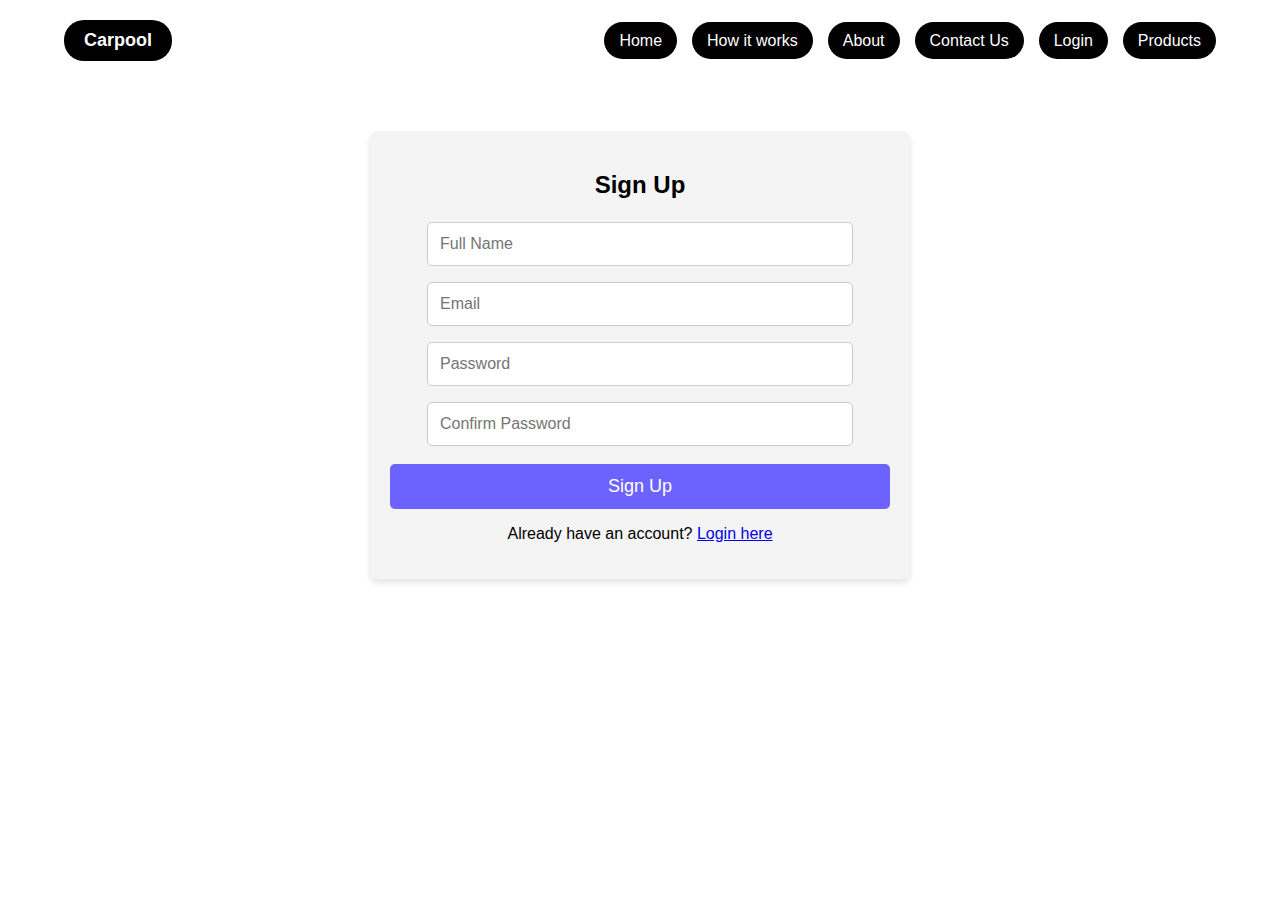
<file: CarPool Website/signup.html>
<!DOCTYPE html>
<html lang="en">
<head>
    <meta charset="UTF-8">
    <meta name="viewport" content="width=device-width, initial-scale=1.0">
    <title>Carpool - Sign Up</title>
    <meta name="description" content="Create your Carpool account to join a safe and affordable rideshare network built for students and everyday commuters.">
    <link rel="stylesheet" href="project.css">
</head>
<body>
    <header>
        <div class="logo">Carpool</div>
        <nav>
            <ul>
                <li><a href="index.html">Home</a></li>
                <li><a href="how-it-works.html">How it works</a></li>
                <li><a href="about-us.html">About</a></li>
                <li><a href="contact-us.html">Contact Us</a></li>
                <li><a href="login.html">Login</a></li>
                <li><a href="products.html">Products</a></li>
            </ul>
        </nav>
    </header>

    <section class="form-container">
        <h2>Sign Up</h2>
        <form action="signup-process.php" method="POST">
            <input type="text" name="fullname" placeholder="Full Name" required>
            <input type="email" name="email" placeholder="Email" required>
            <input type="password" name="password" placeholder="Password" required>
            <input type="password" name="confirm_password" placeholder="Confirm Password" required>
            <button type="submit">Sign Up</button>
        </form>
        <p>Already have an account? <a href="login.html">Login here</a></p>
    </section>
<script>
    document.querySelector("form").addEventListener("submit", function (e) {
      const password = document.querySelector("input[name='password']").value;
      const confirmPassword = document.querySelector("input[name='confirm_password']").value;
      if (password !== confirmPassword) {
        e.preventDefault();
        alert("Passwords do not match. Please re-enter your password.");
      }
    });
  </script>
  </body>
  </html>
</file>
<file: project.css>
/* General Styling */
body {
    font-family: 'Arial', sans-serif;
    margin: 0;
    padding: 0;
    background-color: #ffffff;
    color: #000;
}

/* Header Styling */
header {
    display: flex;
    justify-content: space-between;
    align-items: center;
    padding: 20px 5%;
    background-color: white;
}

.logo {
    font-size: 18px;
    font-weight: bold;
    background-color: black;
    color: white;
    padding: 10px 20px;
    border-radius: 20px;
}

nav ul {
    list-style: none;
    display: flex;
    align-items: center;
    gap: 15px;
    margin: 0;
    padding: 0;
}

nav ul li {
    display: inline;
}

nav ul li a {
    text-decoration: none;
    color: white;
    font-size: 16px;
    padding: 10px 15px;
    background-color: black;
    border-radius: 20px;
}

.search-icon {
    font-size: 18px;
    background: none;
    color: black;
}

/* Hero Section */
.hero {
    position: relative;
    background-image: url('hero.jpg');
    background-size: cover;
    background-position: center;
    text-align: left;
    padding: 80px 5%;
    height: 100vh;
    display: flex;
    flex-direction: column;
    justify-content: center;
    color: white;
    z-index: 1;
}

.hero::before {
    content: '';
    position: absolute;
    top: 0; left: 0; right: 0; bottom: 0;
    background: rgba(0, 0, 0, 0.5);
    z-index: 0;
}

.hero-content {
    position: relative;
    z-index: 1;
}

.hero h1 {
    font-size: 50px;
    font-weight: bold;
    line-height: 1.2;
    font-family: 'Impact', sans-serif;
}

.hero h2 {
    font-size: 30px;
    font-weight: bold;
    line-height: 1.2;
    font-family: 'Impact', sans-serif;
}

.hero p {
    font-size: 18px;
    margin-top: 15px;
    max-width: 500px;
}

.cta-btn {
    display: inline-block;
    margin-top: 20px;
    padding: 12px 25px;
    font-size: 18px;
    background-color: #0a0a0a;
    color: white;
    text-decoration: none;
    border-radius: 25px;
}

/* Form Container */
.form-container {
    width: 100%;
    max-width: 500px;
    margin: 50px auto;
    padding: 20px;
    text-align: center;
    background: #f4f4f4;
    border-radius: 8px;
    box-shadow: 0px 4px 6px rgba(0, 0, 0, 0.1);
}

.form-container h2 {
    margin-bottom: 15px;
    font-size: 24px;
}

.form-container label {
    display: block;
    text-align: left;
    font-weight: bold;
    margin-top: 10px;
}

.form-container input,
.form-container textarea {
    width: 80%;
    padding: 12px;
    margin: 8px 0;
    border: 1px solid #ccc;
    border-radius: 5px;
    font-size: 16px;
}

.form-container button {
    width: 100%;
    padding: 12px;
    background-color: #6C63FF;
    color: white;
    border: none;
    border-radius: 5px;
    font-size: 18px;
    cursor: pointer;
    margin-top: 10px;
}

.form-container button:hover {
    background-color: #5148d4;
}

/* Table Styling */
.how-it-works-table {
    width: 80%;
    margin: 20px auto;
    border-collapse: collapse;
    background-color: #f8f8f8;
}

.how-it-works-table th, .how-it-works-table td {
    border: 1px solid #ddd;
    padding: 12px;
    text-align: left;
}

.how-it-works-table th {
    background-color: #070708;
    color: white;
    font-size: 18px;
}

.how-it-works-table tr:nth-child(even) {
    background-color: #f2f2f2;
}

.how-it-works-table tr:hover {
    background-color: #ddd;
}

.steps {
    text-align: center;
    padding: 20px;
}

.steps h2 {
    font-size: 24px;
    font-weight: bold;
    margin-bottom: 10px;
}

/* Image Gallery */
.image-gallery {
    padding: 40px 5%;
    background-color: #f4f4f4;
}

.image-gallery h2 {
    font-size: 28px;
    margin-bottom: 20px;
    color: #000;
}

.gallery-row {
    display: flex;
    flex-wrap: wrap;
    gap: 20px;
    justify-content: center;
}

.gallery-row img {
    width: 220px;
    height: auto;
    border-radius: 10px;
    box-shadow: 0px 4px 8px rgba(0,0,0,0.1);
    transition: transform 0.3s ease;
}

.gallery-row img:hover {
    transform: scale(1.05);
}

.product-hero {
    background-color: #0a0a0a;
    padding: 60px 5%;
    text-align: left;
    color: white;
  }
  
  .product-hero h1,
  .product-hero p {
    color: white;
  }
  


.products-section {
    display: flex;
    flex-wrap: wrap;
    justify-content: center;
    gap: 40px;
    padding: 60px 5%;
    background-color: #fff;
}

.product-card {
    background: #f4f4f4;
    border-radius: 12px;
    padding: 30px 20px;
    max-width: 300px;
    text-align: center;
    box-shadow: 0px 4px 8px rgba(0,0,0,0.1);
    transition: transform 0.3s ease;
}

.product-card:hover {
    transform: translateY(-5px);
}

.product-info h3 {
    font-size: 20px;
    font-weight: bold;
    color: #0a0a0a;
    margin-bottom: 10px;
}

.product-info .price {
    font-size: 18px;
    color: #0070ba;
    font-weight: bold;
    margin-bottom: 15px;
}

.paypal-button {
    background-color: #000;
    color: #fff;
    padding: 10px 20px;
    border: none;
    border-radius: 25px;
    font-size: 16px;
    cursor: pointer;
    transition: background-color 0.3s ease;
}

.paypal-button:hover {
    background-color: #333;
}
</file>
<file: CarPool Website/project.css>
/* General Styling */
body {
    font-family: 'Arial', sans-serif;
    margin: 0;
    padding: 0;
    background-color: #ffffff;
    color: #000;
}

/* Header Styling */
header {
    display: flex;
    justify-content: space-between;
    align-items: center;
    padding: 20px 5%;
    background-color: white;
}

.logo {
    font-size: 18px;
    font-weight: bold;
    background-color: black;
    color: white;
    padding: 10px 20px;
    border-radius: 20px;
}

nav ul {
    list-style: none;
    display: flex;
    align-items: center;
    gap: 15px;
    margin: 0;
    padding: 0;
}

nav ul li {
    display: inline;
}

nav ul li a {
    text-decoration: none;
    color: white;
    font-size: 16px;
    padding: 10px 15px;
    background-color: black;
    border-radius: 20px;
}

.search-icon {
    font-size: 18px;
    background: none;
    color: black;
}

/* Hero Section */
.hero {
    position: relative;
    background-image: url('hero.jpg');
    background-size: cover;
    background-position: center;
    text-align: left;
    padding: 80px 5%;
    height: 100vh;
    display: flex;
    flex-direction: column;
    justify-content: center;
    color: white;
    z-index: 1;
}

.hero::before {
    content: '';
    position: absolute;
    top: 0; left: 0; right: 0; bottom: 0;
    background: rgba(0, 0, 0, 0.5);
    z-index: 0;
}

.hero-content {
    position: relative;
    z-index: 1;
}

.hero h1 {
    font-size: 50px;
    font-weight: bold;
    line-height: 1.2;
    font-family: 'Impact', sans-serif;
}

.hero h2 {
    font-size: 30px;
    font-weight: bold;
    line-height: 1.2;
    font-family: 'Impact', sans-serif;
}

.hero p {
    font-size: 18px;
    margin-top: 15px;
    max-width: 500px;
}

.cta-btn {
    display: inline-block;
    margin-top: 20px;
    padding: 12px 25px;
    font-size: 18px;
    background-color: #0a0a0a;
    color: white;
    text-decoration: none;
    border-radius: 25px;
}

/* Form Container */
.form-container {
    width: 100%;
    max-width: 500px;
    margin: 50px auto;
    padding: 20px;
    text-align: center;
    background: #f4f4f4;
    border-radius: 8px;
    box-shadow: 0px 4px 6px rgba(0, 0, 0, 0.1);
}

.form-container h2 {
    margin-bottom: 15px;
    font-size: 24px;
}

.form-container label {
    display: block;
    text-align: left;
    font-weight: bold;
    margin-top: 10px;
}

.form-container input,
.form-container textarea {
    width: 80%;
    padding: 12px;
    margin: 8px 0;
    border: 1px solid #ccc;
    border-radius: 5px;
    font-size: 16px;
}

.form-container button {
    width: 100%;
    padding: 12px;
    background-color: #6C63FF;
    color: white;
    border: none;
    border-radius: 5px;
    font-size: 18px;
    cursor: pointer;
    margin-top: 10px;
}

.form-container button:hover {
    background-color: #5148d4;
}

/* Table Styling */
.how-it-works-table {
    width: 80%;
    margin: 20px auto;
    border-collapse: collapse;
    background-color: #f8f8f8;
}

.how-it-works-table th, .how-it-works-table td {
    border: 1px solid #ddd;
    padding: 12px;
    text-align: left;
}

.how-it-works-table th {
    background-color: #070708;
    color: white;
    font-size: 18px;
}

.how-it-works-table tr:nth-child(even) {
    background-color: #f2f2f2;
}

.how-it-works-table tr:hover {
    background-color: #ddd;
}

.steps {
    text-align: center;
    padding: 20px;
}

.steps h2 {
    font-size: 24px;
    font-weight: bold;
    margin-bottom: 10px;
}

/* Image Gallery */
.image-gallery {
    padding: 40px 5%;
    background-color: #f4f4f4;
}

.image-gallery h2 {
    font-size: 28px;
    margin-bottom: 20px;
    color: #000;
}

.gallery-row {
    display: flex;
    flex-wrap: wrap;
    gap: 20px;
    justify-content: center;
}

.gallery-row img {
    width: 220px;
    height: auto;
    border-radius: 10px;
    box-shadow: 0px 4px 8px rgba(0,0,0,0.1);
    transition: transform 0.3s ease;
}

.gallery-row img:hover {
    transform: scale(1.05);
}

.product-hero {
    background-color: #0a0a0a;
    padding: 60px 5%;
    text-align: left;
    color: white;
  }
  
  .product-hero h1,
  .product-hero p {
    color: white;
  }
  


.products-section {
    display: flex;
    flex-wrap: wrap;
    justify-content: center;
    gap: 40px;
    padding: 60px 5%;
    background-color: #fff;
}

.product-card {
    background: #f4f4f4;
    border-radius: 12px;
    padding: 30px 20px;
    max-width: 300px;
    text-align: center;
    box-shadow: 0px 4px 8px rgba(0,0,0,0.1);
    transition: transform 0.3s ease;
}

.product-card:hover {
    transform: translateY(-5px);
}

.product-info h3 {
    font-size: 20px;
    font-weight: bold;
    color: #0a0a0a;
    margin-bottom: 10px;
}

.product-info .price {
    font-size: 18px;
    color: #0070ba;
    font-weight: bold;
    margin-bottom: 15px;
}

.paypal-button {
    background-color: #000;
    color: #fff;
    padding: 10px 20px;
    border: none;
    border-radius: 25px;
    font-size: 16px;
    cursor: pointer;
    transition: background-color 0.3s ease;
}

.paypal-button:hover {
    background-color: #333;
}
</file>
